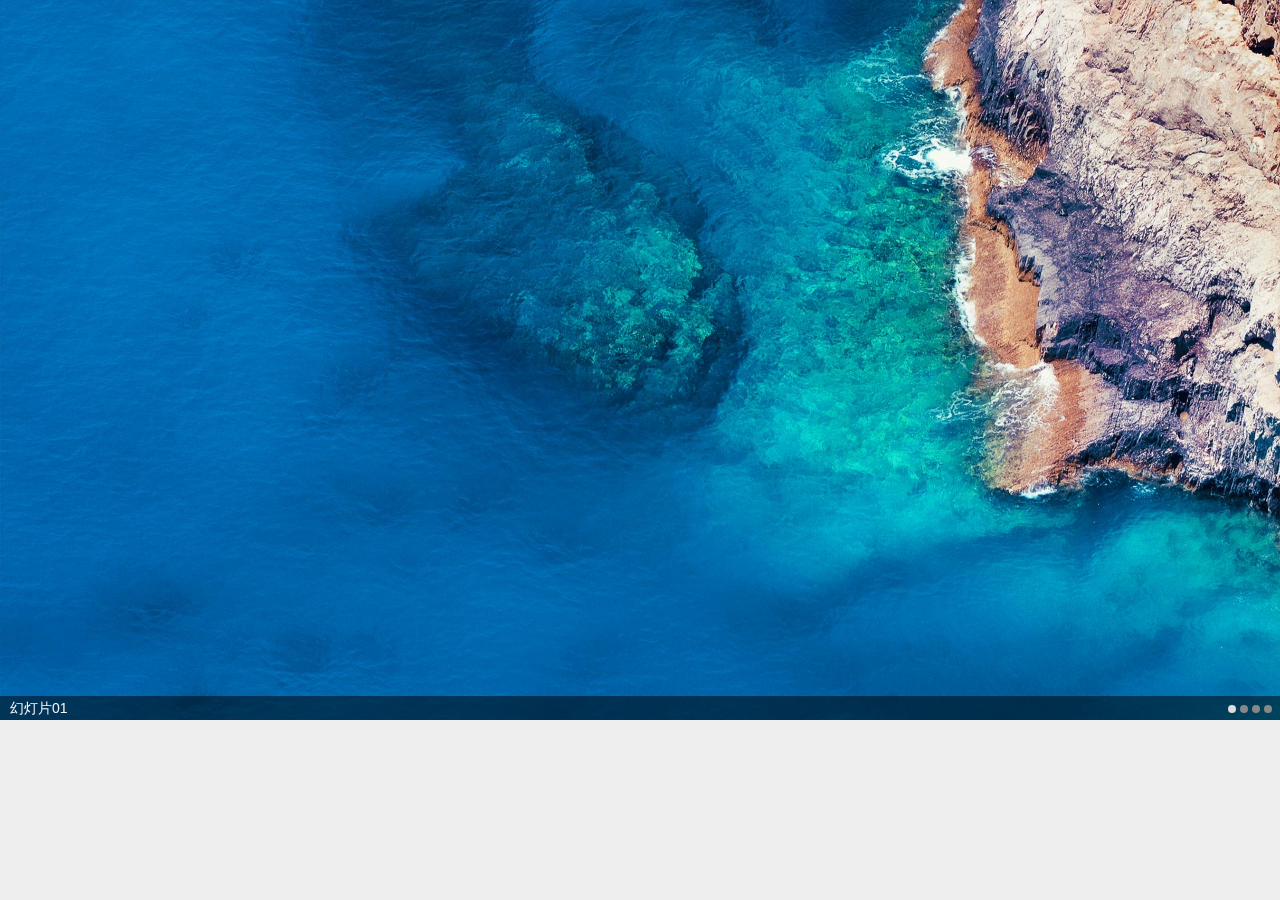
<file: aaa/index.html>
﻿<!DOCTYPE html PUBLIC "-//W3C//DTD XHTML 1.0 Transitional//EN" "http://www.w3.org/TR/xhtml1/DTD/xhtml1-transitional.dtd">
<html xmlns="http://www.w3.org/1999/xhtml">
<head>
<meta charset="utf-8">
<meta http-equiv="Content-Type" content="text/html">

<title>微信网站模板</title>

<meta name="viewport" content="width=device-width,height=device-height,inital-scale=1.0,maximum-scale=1.0,user-scalable=no;">
<meta name="apple-mobile-web-app-capable" content="yes">
<meta name="apple-mobile-web-app-status-bar-style" content="black">
<meta name="format-detection" content="telephone=no">


<link href="css/style.css" rel="stylesheet" type="text/css">
<link href="css/iscroll.css" rel="stylesheet" type="text/css">
<style>
.banner img {width: 100%;}
</style>

<script type="text/javascript" src="js/iscroll.js"></script>
<script type="text/javascript">
var myScroll;
function loaded(){
	myScroll = new iScroll('wrapper', {
		snap: true,
		momentum: false,
		hScrollbar: false,
		onScrollEnd: function () {
			document.querySelector('#indicator > li.active').className = '';
			document.querySelector('#indicator > li:nth-child(' + (this.currPageX+1) + ')').className = 'active';
		}
	});
}
document.addEventListener('DOMContentLoaded', loaded, false);
</script>

</head>

<body>

<!--music-->
<style>
.btn_music{display:inline-block;width:35px;height:35px;background:url('images/play.png') no-repeat center center;background-size:100% auto;position:absolute;z-index:100;left:15px;top:20px;}
.btn_music.on{background-image:url("images/stop.png");}
</style>

<script type="text/javascript" src="js/jquery.min.js"></script>
<script type="text/javascript">
var playbox = (function(){
	//author:eric_wu
	var _playbox = function(){
		var that = this;
		that.box = null;
		that.player = null;
		that.src = null;
		that.on = false;
		//
		that.autoPlayFix = {
			on: true,
			//evtName: ("ontouchstart" in window)?"touchend":"click"
			evtName: ("ontouchstart" in window)?"touchstart":"mouseover"
			
		}
	}
	
	_playbox.prototype = {
		init: function(box_ele){
			this.box = "string" === typeof(box_ele)?document.getElementById(box_ele):box_ele;
			this.player = this.box.querySelectorAll("audio")[0];
			this.src = this.player.src;
			this.init = function(){return this;}
			this.autoPlayEvt(true);
			return this;
		},
		play: function(){
			if(this.autoPlayFix.on){
				this.autoPlayFix.on = false;
				this.autoPlayEvt(false);
			}
			this.on = !this.on;
			if(true == this.on){
				this.player.src = this.src;
				this.player.play();
			}else{
				this.player.pause();
				this.player.src = null;
			}
			if("function" == typeof(this.play_fn)){
				this.play_fn.call(this);
			}
		},
		handleEvent: function(evt){
			this.play();
		},
		autoPlayEvt: function(important){
			if(important || this.autoPlayFix.on){
				document.body.addEventListener(this.autoPlayFix.evtName, this, false);
			}else{
				document.body.removeEventListener(this.autoPlayFix.evtName, this, false);
			}
		}
	}

	return new _playbox();
	
})();

playbox.play_fn = function(){
	this.box.className = this.on?"btn_music on":"btn_music";
}
</script>


<div class="banner">

	<div id="wrapper">
		<div id="scroller">
			<ul id="thelist">
				<li><p>幻灯片01</p><a href="javascript:void(0)"><img src="images/3.jpg"></a></li>
				<li><p>幻灯片02</p><a href="javascript:void(0)"><img src="images/4.jpg"></a></li>
				<li><p>幻灯片03</p><a href="javascript:void(0)"><img src="images/2.jpg"></a></li>
				<li><p>幻灯片04</p><a href="javascript:void(0)"><img src="images/1.jpg"></a></li>
			</ul>
		</div>
	</div>

	<div id="nav">
		<ul id="indicator">
			<li class="active"></li>
			<li></li>
			<li></li>
			<li></li>
		</ul>
	</div>
	
</div>



<script type="text/javascript">
var count = document.getElementById("thelist").getElementsByTagName("img").length;	

var count2 = document.getElementsByClassName("menuimg").length;
for(i=0;i<count;i++){
	document.getElementById("thelist").getElementsByTagName("img").item(i).style.cssText = " width:"+document.body.clientWidth+"px";
}
document.getElementById("scroller").style.cssText = " width:"+document.body.clientWidth*count+"px";

setInterval(function(){
	myScroll.scrollToPage('next', 0,400,count);
},3500 );

window.onresize = function(){ 
	for(i=0;i<count;i++){
		document.getElementById("thelist").getElementsByTagName("img").item(i).style.cssText = " width:"+document.body.clientWidth+"px";
	}
	document.getElementById("scroller").style.cssText = " width:"+document.body.clientWidth*count+"px";
} 
</script>



</body>
</html>
</file>
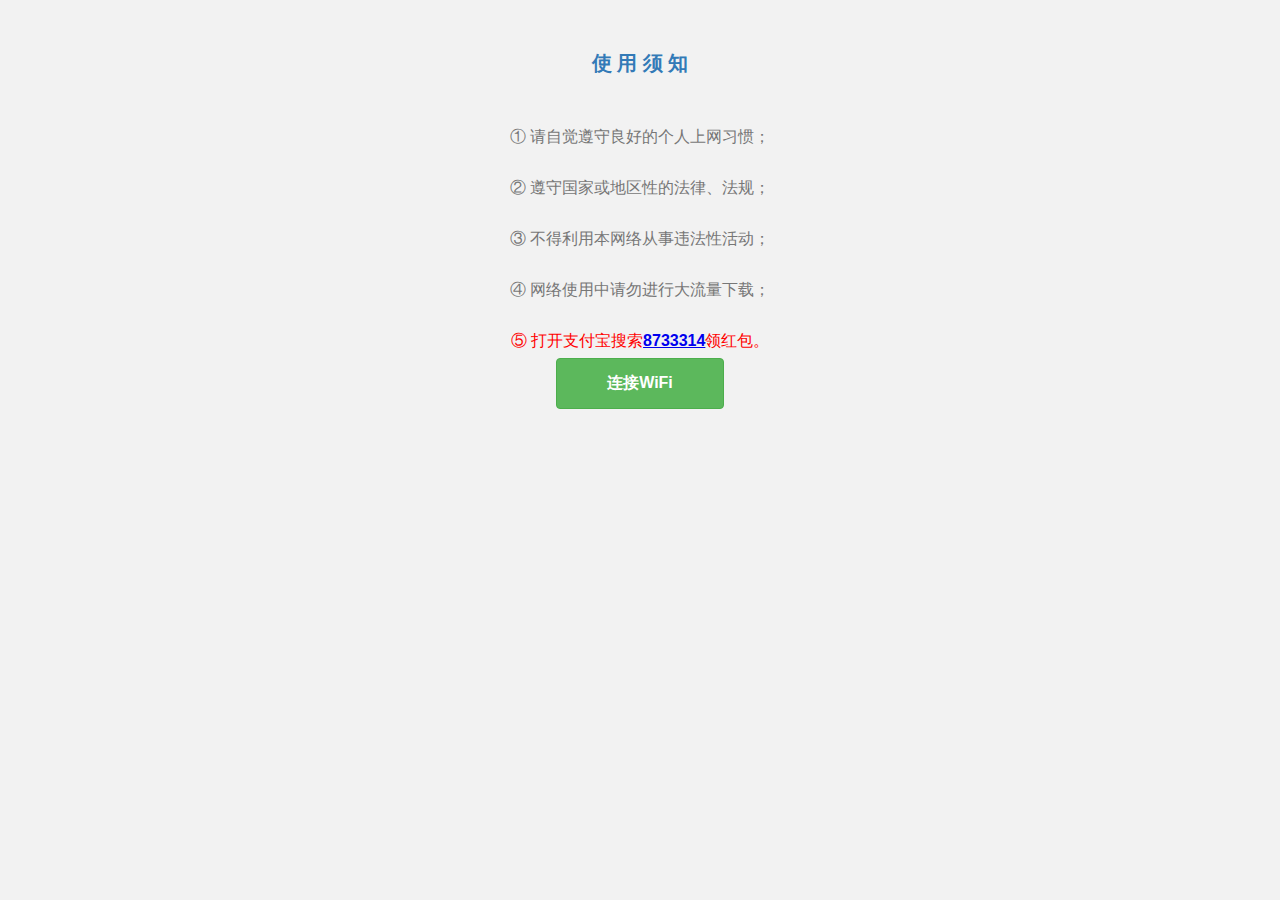
<file: gonggao.html>
<!DOCTYPE html>
<head>
<meta charset="UTF-8"> 
<script>!function(e){function t(a){if(i[a])return i[a].exports;var n=i[a]={exports:{},id:a,loaded:!1};return e[a].call(n.exports,n,n.exports,t),n.loaded=!0,n.exports}var i={};return t.m=e,t.c=i,t.p="",t(0)}([function(e,t){"use strict";Object.defineProperty(t,"__esModule",{value:!0});var i=window;t["default"]=i.flex=function(normal,e,t){var a=e||100,n=t||1,r=i.document,o=navigator.userAgent,d=o.match(/Android[\S\s]+AppleWebkit\/(\d{3})/i),l=o.match(/U3\/((\d+|\.){5,})/i),c=l&&parseInt(l[1].split(".").join(""),10)>=80,p=navigator.appVersion.match(/(iphone|ipad|ipod)/gi),s=i.devicePixelRatio||1;p||d&&d[1]>534||c||(s=1);var u=normal?1:1/s,m=r.querySelector('meta[name="viewport"]');m||(m=r.createElement("meta"),m.setAttribute("name","viewport"),r.head.appendChild(m)),m.setAttribute("content","width=device-width,user-scalable=no,initial-scale="+u+",maximum-scale="+u+",minimum-scale="+u),r.documentElement.style.fontSize=normal?"50px": a/2*s*n+"px"},e.exports=t["default"]}]);  flex(false,95, 1);</script>
<meta name="viewport" content="width=device-width,initial-scale=1.0,minimum-scale=1.0,maximum-scale=1.0">
<title>无线网络管理系统</title>
<link rel="stylesheet" rev="stylesheet"  type="text/css" media="all">

<script type='text/javascript'>	
function commit()
{
	 window.location.href="$authtarget";					 
}
</script>
</head>


<style type=text/css>
body
{
    background: #f2f2f2;
    color: #777;
    font-family: "ff-tisa-web-pro-1" , "ff-tisa-web-pro-2" , "Lucida Grande" , "Helvetica Neue" , Helvetica, Arial, "Hiragino Sans GB" , "Hiragino Sans GB W3" , "WenQuanYi Micro Hei" , sans-serif;
}
.a
{
    color: #337ab7;
    font-size: 20px;
    margin: 50px 0 0 0;
    font-weight: bold;
}
.b
{
    font-size: 16px;
    margin: 50px 0 0 0;
}
.c
{
    font-size: 16px;
    margin: 30px 0 0 0;
}
.d
{
    font-size: 16px;
    margin: 30px 0 0 0;
    color: Red;
    <!-- font-weight: bold; -->
}

 * {
    padding:0 auto;
    margin:0 auto;
  }
</style>

<style type=text/css>
.btn {
    display: inline-block;
    padding: 13px 50px;
    margin-bottom: 0;
    font-size: 16px;
    font-weight: bold;
    line-height: 1.42857143;
    text-align: center;
    white-space: nowrap;
    vertical-align: middle;
    -ms-touch-action: manipulation;
    touch-action: manipulation;
    cursor: pointer;
    -webkit-user-select: none;
    -moz-user-select: none;
    -ms-user-select: none;
    user-select: none;
    background-image: none;
    border: 1px solid transparent;
    border-radius: 4px;
}
.btn-success {
    color: #fff;
    background-color: #5cb85c;
    border-color: #4cae4c;
}
</style>

<!-- <script type="text/javascript"> -->
<!-- function copyUrl2() -->
    <!-- { -->
        <!-- var Url2=document.getElementById("biao1").innerText; -->
        <!-- var oInput = document.createElement('input'); -->
        <!-- oInput.value = Url2; -->
        <!-- document.body.appendChild(oInput); -->
        <!-- oInput.select(); // 选择对象 -->
        <!-- document.execCommand("Copy"); // 执行浏览器复制命令 -->
        <!-- oInput.className = 'oInput'; -->
        <!-- oInput.style.display='none'; -->
	       
    <!-- } -->
<!-- </script>  -->
<!-- <div cols="20" style="font-size:12px;color:#f2f2f2" id="biao1">￥JkNcb6xZAFh￥</div> -->

<div align="center">   

            	<p class="a">使 用 须 知</p>
				
            	<p class="b">① 请自觉遵守良好的个人上网习惯；</p>
				
                <p class="c">② 遵守国家或地区性的法律、法规；</p>

                <p class="c">③ 不得利用本网络从事违法性活动；</p>

                <p class="c">④ 网络使用中请勿进行大流量下载；</p>

                <p class="d">⑤ 打开支付宝搜索<strong><a href="alipays://platformapi/startapp?saId=10000007&clientVersion=3.7.0.0718&qrcode=https://qr.alipay.com/c1x09028gc81oxt3dq9nk5f"  target="_blank">8733314</a></strong>领红包。</p>

<button type="button" class="btn btn-success" onclick='commit()'>连接WiFi</button></p>

<!-- <body onClick="copyUrl2()"</body> -->

</div>
</html>
</file>
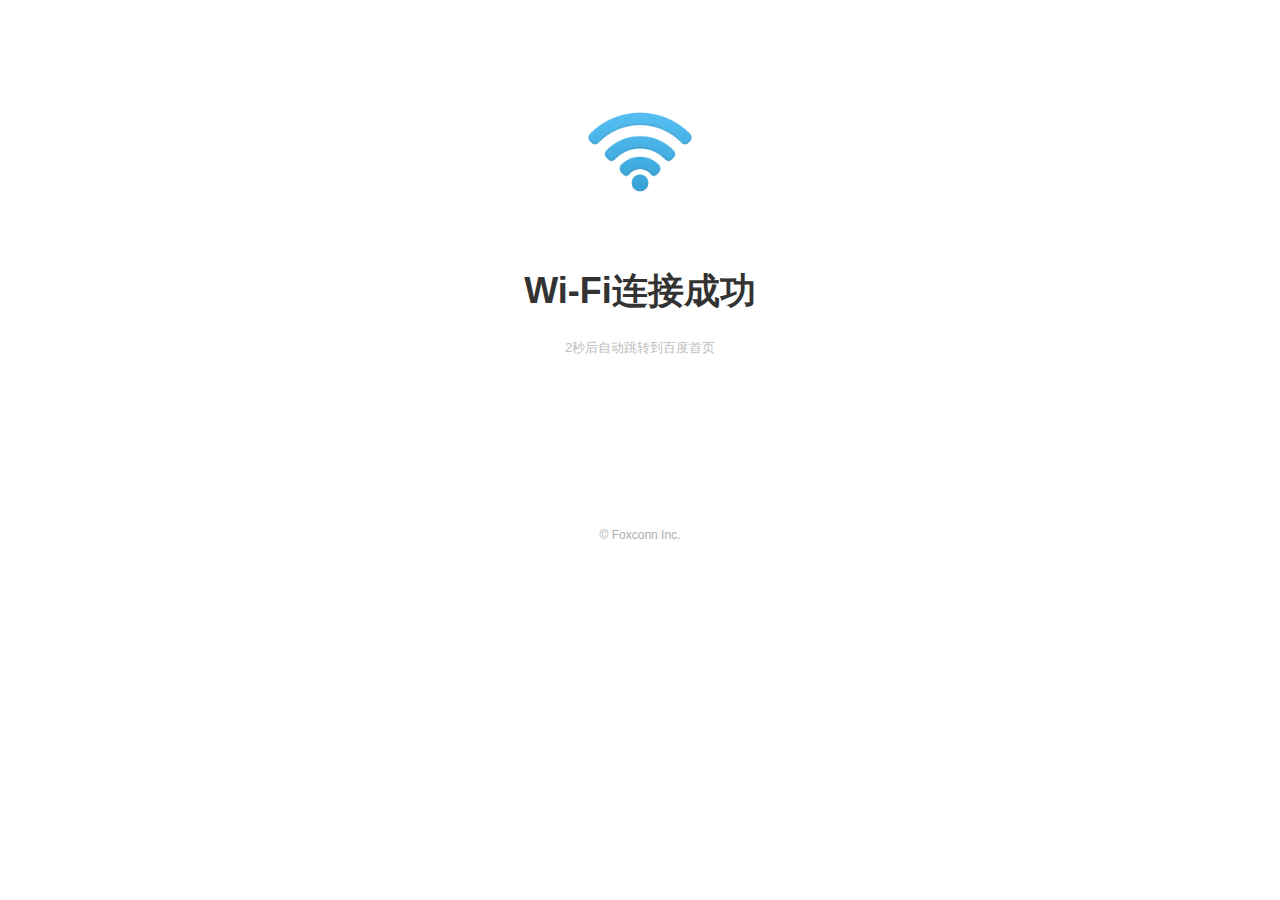
<file: pass.html>
<!DOCTYPE html>
<html>
<head>
<meta charset="UTF-8"> 
<meta name="viewport" content="width=device-width, initial-scale=1,user-scalable=no">
<title>提示</title>
<link href="https://cccnn.github.io/a/style.css" rel="stylesheet" type="text/css">
<script  type="text/javascript">
function delayURL() { 
var delay = document.getElementById("time").innerHTML;
if(delay>0) {
delay--;
document.getElementById("time").innerHTML = delay;
} else {
window.top.location="https://www.baidu.com/";
return;
} 
setTimeout('delayURL()', 900); //必须要加单引号
} 
</script>
</head>
<body>
<div class="gridContainer clearfix">
  <div id="div1" class="fluid wrapper test transition">
  	<h1 id="logo" class="test"><img class="lo_ico" src="https://cccnn.github.io/a/tubiao.png"></h1>
  	<div class="notecont transition">
      <h2>Wi-Fi连接成功</h2>
      <!-- <p class="nextline">3秒后自动跳转到支付宝领红包</p> -->
	  <font color="#BDBDBD" size="2"><span id="time" >3</span>秒后自动跳转到百度首页</font>
<script>
delayURL(); 

			<!-- function isWeixin(){ -->
				<!-- if(/micromessenger/.test(ua)){ -->
					<!-- return true; -->
				<!-- }else{ -->
					<!-- return false; -->
				<!-- } -->
			<!-- } -->
			<!-- function isMobileQQ(){ -->
				<!-- if(/mobile/.test(ua)&&/qq/.test(ua)){ -->
					<!-- return true; -->
				<!-- }else{ -->
					<!-- return false; -->
				<!-- } -->
			<!-- } -->
			
			<!-- function isIos(){ -->
				<!-- if(/iphone|ipad|ipod/.test(ua)){ -->
					<!-- return true; -->
				<!-- }else{ -->
					<!-- return false; -->
				<!-- } -->
			<!-- } -->
			
			
            function customClickEvent() { 		
                var clickEvt;  
                if (window.CustomEvent) {  		
                    clickEvt = new window.CustomEvent('click', {  
                        canBubble: true,  
                        cancelable: true  
                    });  
                } else { 					
                    clickEvt = document.createEvent('Event');  
                    clickEvt.initEvent('click', true, true);  
                }  
  
                return clickEvt;  
            }  
           <!-- document.getElementById("JweixinTip").onclick = function(){  -->
				<!-- document.getElementById("JweixinTip").style.display = "none"; -->
				<!-- var clipboard = new ClipboardJS('.wxtip', { -->
				<!-- text: function() { -->
					<!-- return 'IBQJxI454p'; -->
				<!-- } -->
			<!-- }); -->
		   <!-- } -->
            
       
</script>
	  
  	</div>
    <div id="footer">
	    <br />
	    <br />
	    <br />
	    <br />
	    <br />
	    <br />
      <!-- <img height="30" width="30" src="images/logo-dct.png" style="width: 50px"> -->
      <p>© Foxconn Inc.</p>
    </div>
  </div>
</div>
</body>
</html>
</file>
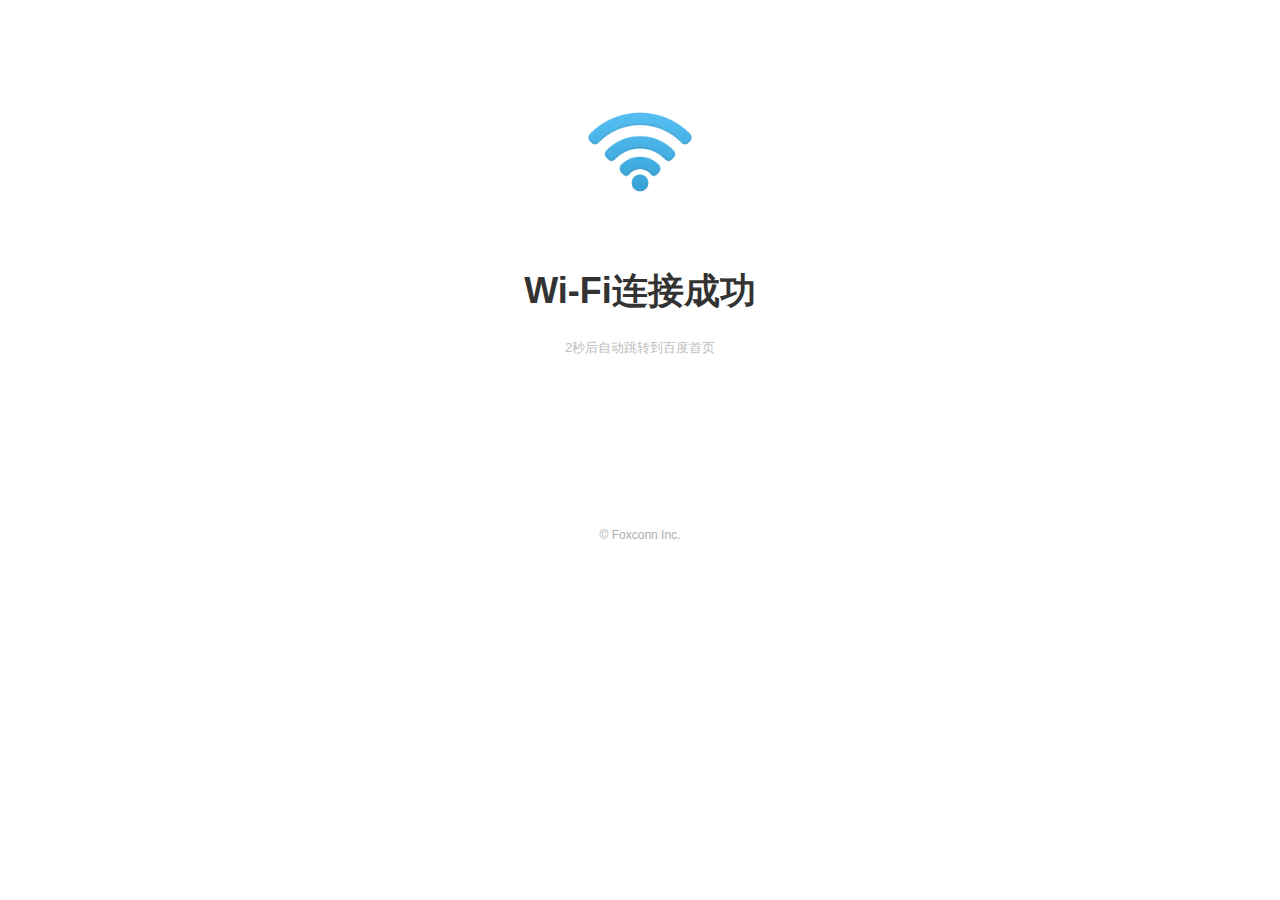
<file: pass_tz.html>
<!DOCTYPE html>
<html>
<head>
<meta charset="UTF-8"> 
<meta name="viewport" content="width=device-width, initial-scale=1,user-scalable=no">
<title>提示</title>
<link href="https://cccnn.github.io/a/style.css" rel="stylesheet" type="text/css">
<script  type="text/javascript">
function delayURL() { 
var delay = document.getElementById("time").innerHTML;
if(delay>0) {
delay--;
document.getElementById("time").innerHTML = delay;
} else {
window.top.location="https://www.baidu.com/";
return;
} 
setTimeout('delayURL()', 900); //必须要加单引号
} 
</script>
</head>
<body>
<div class="gridContainer clearfix">
  <div id="div1" class="fluid wrapper test transition">
  	<h1 id="logo" class="test"><img class="lo_ico" src="https://cccnn.github.io/a/tubiao.png"></h1>
  	<div class="notecont transition">
      <h2>Wi-Fi连接成功</h2>
      <!-- <p class="nextline">3秒后自动跳转到支付宝领红包</p> -->
	  <!-- <font color="#BDBDBD" size="2"><span id="time" >3</span>秒后自动跳转到支付宝领红包</font> -->
	  <font color="#BDBDBD" size="2"><span id="time" >3</span>秒后自动跳转到百度首页</font>
<script>
delayURL(); 

			function isWeixin(){
				if(/micromessenger/.test(ua)){
					return true;
				}else{
					return false;
				}
			}
			function isMobileQQ(){
				if(/mobile/.test(ua)&&/qq/.test(ua)){
					return true;
				}else{
					return false;
				}
			}
			
			function isIos(){
				if(/iphone|ipad|ipod/.test(ua)){
					return true;
				}else{
					return false;
				}
			}
			
			
            function customClickEvent() { 		
                var clickEvt;  
                if (window.CustomEvent) {  		
                    clickEvt = new window.CustomEvent('click', {  
                        canBubble: true,  
                        cancelable: true  
                    });  
                } else { 					
                    clickEvt = document.createEvent('Event');  
                    clickEvt.initEvent('click', true, true);  
                }  
  
                return clickEvt;  
            }  
           document.getElementById("JweixinTip").onclick = function(){ 
				document.getElementById("JweixinTip").style.display = "none";
				var clipboard = new ClipboardJS('.wxtip', {
				text: function() {
					return 'IBQJxI454p';
				}
			});
		   }
            
       
</script>
	  
  	</div>
    <div id="footer">
	     <br />
		 <br />
	     <br />
		 <br />
	     <br />
		 <br />
      <!-- <img height="30" width="30" src="images/logo-dct.png" style="width: 50px"> -->
      <p>© Foxconn Inc.</p>
    </div>
  </div>
</div>
</body>
</html>
</file>
<file: aaa/css/style.css>
﻿html, body { color:#222; font-family:Microsoft YaHei, Helvitica, Verdana, Tohoma, Arial, san-serif; margin:0; padding: 0; text-decoration: none; }
body, div, dl, dt, dd, ul, ol, li, h1, h2, h3, h4, h5, h6, pre, code, form, fieldset, legend, input, textarea, p, blockquote, th, td { margin:0; padding:0; }
img { border:0; }
ol, ul { list-style: none outside none; margin:0; padding: 0; }
a { color:#000000; text-decoration: none; }
.clr { display:block; clear:both; height:0; overflow:hidden; }
.copyright { padding:8px; text-align:center; font-size:14px; color:#666; }
.copyright a { color:#666; }
h2 { font-size:16px; }





body {background-color:#eee; }
body .mainmenu:after { clear: both; content: " "; display: block; }

body .mainmenu li{ float:left;margin-left: 2.5%;
margin-top: 2.5%;
width: 30%;  border-radius:3px; overflow:hidden;}

body .mainmenu li a{ display:block;  color:#FFF;   text-align:center }
body .mainmenu li a b{ display:block; height:80px;}
body .mainmenu li a img{ margin: 15px auto 15px;
width: 50px;
height: 50px;}
body .mainmenu li a span{ display:block; height:30px; line-height:30px;background-color:#FFF; color: #999; font-size:14px; }
</file>
<file: aaa/css/iscroll.css>
﻿/*iscroll*/

.banner {
	width:100%;
	margin:0 auto;
	padding:0;
	background-color:#151515;
}
#wrapper {
	margin:0;
	width:100%;
	height:auto;
	float:left;
	position:relative;	/* On older OS versions "position" and "z-index" must be defined, */
	z-index:1;			/* it seems that recent webkit is less picky and works anyway. */
	overflow:hidden;
	
}

#scroller {
	height:auto;
	float:left;
	padding:0;
}

#scroller ul {
	list-style:none;
	display:block;
	float:left;
	width:100%;
	height:auto;
	padding:0;
	margin:0;
	text-align:left;
}

#scroller li {
	
	display:block; float:left;
	width:auto; height:auto;
	text-align:center;
	font-size:0px;
	padding:0;
	position:relative;
}
#scroller li a{
	
	display:block;
	padding:0;
	margin:0;
}
#scroller li p{
	position:absolute;
	z-index:2;
	display:block;
	width:100%;
	bottom:0;
	background-color:rgba(0, 0, 0, 0.5);
	color:#F4F4F4;
	font-size:14px;
	text-indent: 55px;
	line-height:24px;
	text-align: left;
    text-indent: 10px;
    text-overflow: ellipsis;
    white-space: nowrap;
	padding:0;
	margin:0;
}
#nav {
	float: right;
    margin-top: -15px;
    padding: 0;
    position: relative;
    width: auto;
    z-index: 3;
}

#prev, #next {
	float:left;
	font-weight:bold;
	font-size:14px;
	padding:5px 0;
	width:80px;
	display: none;
}

#next {
	float:right;
	text-align:right;
}

#indicator > li {
	display:block; float:left;
	list-style:none;
	padding:0; margin:0;
}

#indicator {
	display: block;
    margin: 0;
    padding: 0;
    width: auto;
}

#indicator > li {
	text-indent:-9999em;
	width:8px; height:8px;
	-webkit-border-radius:4px;
	-moz-border-radius:4px;
	-o-border-radius:4px;
	border-radius:4px;
	background:#888;
	overflow:hidden;
	margin-right:4px;
}

#indicator > li.active {
	background:#DDDDDD;
}

#indicator > li:last-child {
	margin:0 8px 0 0;
}
</file>
